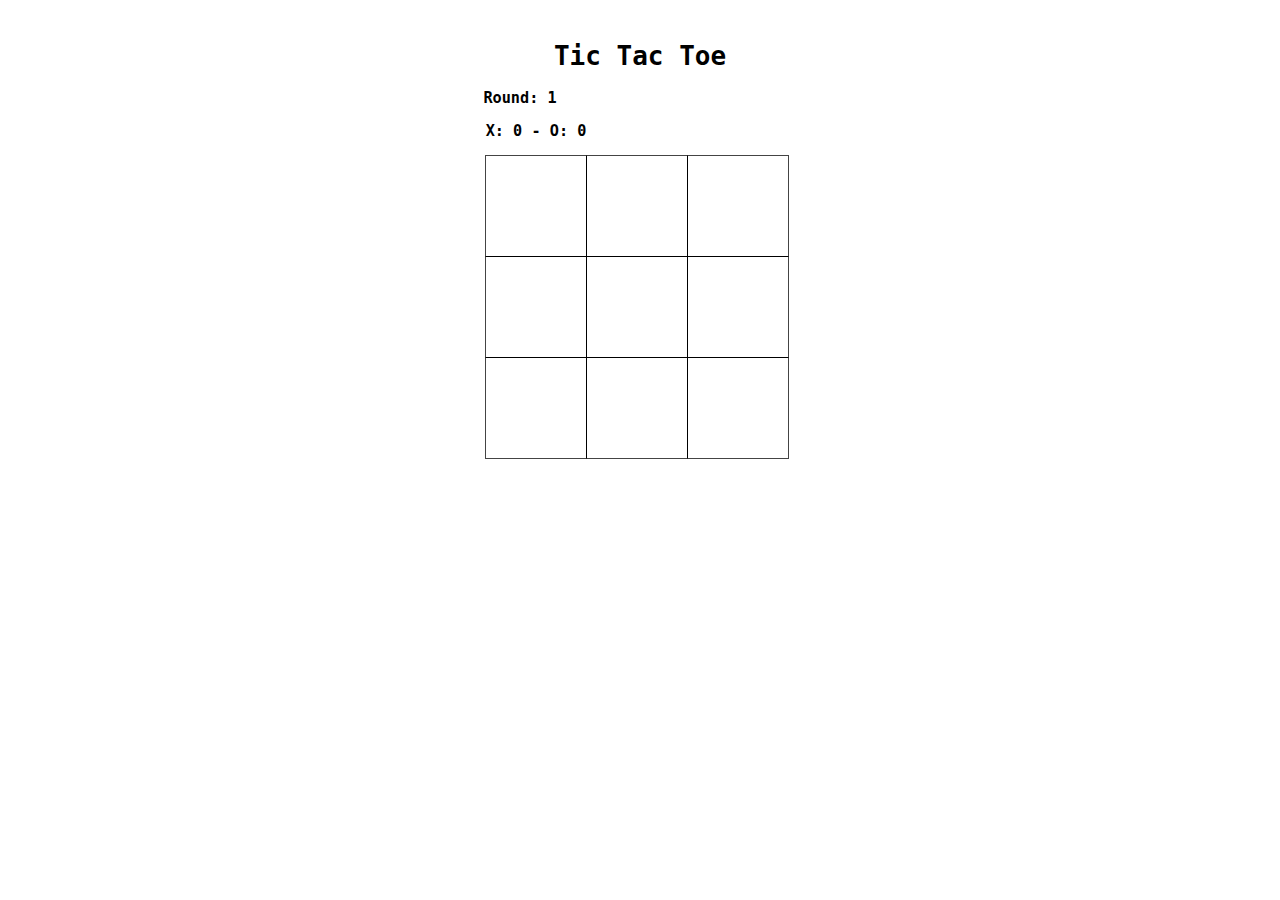
<file: game1.html>
<!DOCTYPE html>
<html lang="en">
  <head>
    <meta charset="UTF-8" />
    <meta http-equiv="X-UA-Compatible" content="IE=edge" />
    <meta name="viewport" content="width=device-width, initial-scale=1.0" />
    <link rel="stylesheet" href="game1.css" />
    <title>Document</title>
  </head>
  <body id="body">
    <div id="board">
      <h1 id="title">Tic Tac Toe</h1>
      <h3 id="round-counter"></h3>
      <h3 id="score-counter"></h3>
      <div class="row">
        <div class="top left"></div>
        <div class="top middle"></div>
        <div class="top right"></div>
      </div>
      <div class="row">
        <div class="center left"></div>
        <div class="center middle"></div>
        <div class="center right"></div>
      </div>
      <div class="row">
        <div class="bottom left"></div>
        <div class="bottom middle"></div>
        <div class="bottom right"></div>
      </div>
    </div>
    <script src="game1.js"></script>
  </body>
</html>
</file>
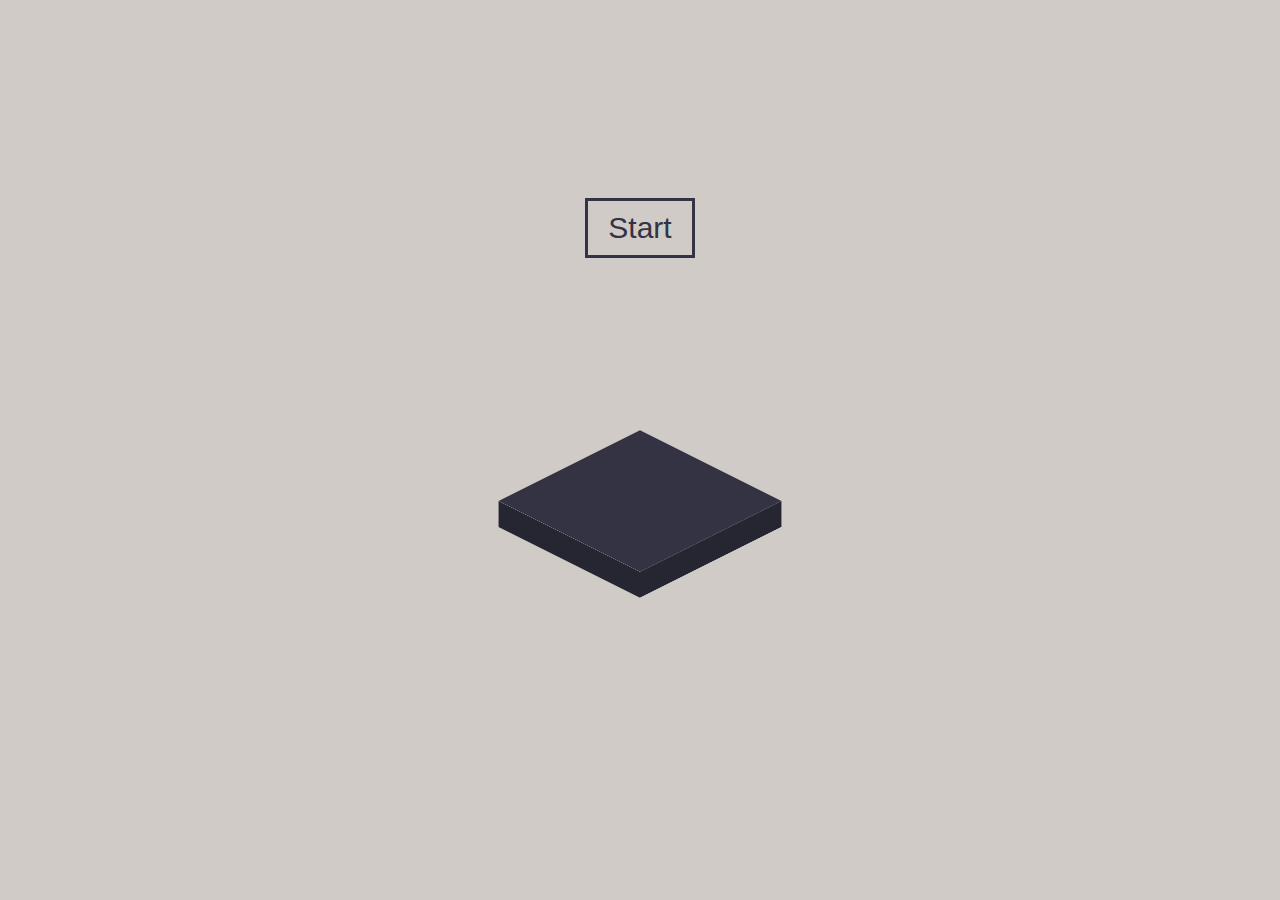
<file: game2.html>
<!DOCTYPE html>
<html lang="en">
  <head>
    <meta charset="UTF-8" />
    <meta http-equiv="X-UA-Compatible" content="IE=edge" />
    <meta name="viewport" content="width=device-width, initial-scale=1.0" />
    <link rel="stylesheet" href="game2.css" />
    <title>Document</title>
  </head>
  <body>
    <div id="score">0</div>
    <div id="instructions">
      Click (or press the spacebar) to place the block
    </div>
    <div id="start">Start</div>
    <div id="viewport">
      <div id="scene">
        <div id="base"></div>
        <div id="blocks"></div>
      </div>
    </div>

    <!-- bearror logo ✖ᴥ✖
    <svg
      width="32px"
      height="32px"
      viewBox="0 0 16 16"
      xmlns="http://www.w3.org/2000/svg"
    >
      <path
        d="M11.4244634,0.767914103 C10.3863591,0.275490952 9.22535174,0 8,0 C6.77464826,0 5.61364089,0.275490952 4.57553662,0.767914103 C4.20944372,0.300429788 3.63980643,0 3,0 C1.8954305,0 1,0.8954305 1,2 C1,2.50988517 1.19080535,2.97520536 1.50490939,3.32845391 C0.557887342,4.64283262 0,6.25626552 0,8 C0,12.418278 3.581722,16 8,16 C12.418278,16 16,12.418278 16,8 C16,6.25626552 15.4421127,4.64283262 14.4950906,3.32845391 C14.8091947,2.97520536 15,2.50988517 15,2 C15,0.8954305 14.1045695,0 13,0 C12.3601936,0 11.7905563,0.300429788 11.4244634,0.767914103 Z M6.68359375,13.1601562 L5.84375,14 L4.93798828,13.0942383 L4.03466797,14 L3.19238281,13.1601562 L4.09814453,12.2543945 L3.19238281,11.355957 L4.03955078,10.5087891 L4.93798828,11.409668 L5.83886719,10.5087891 L6.68359375,11.355957 L5.77783203,12.2543945 L6.68359375,13.1601562 Z M6.94042969,14 L6.94042969,13.6152344 L7.12207031,13.6152344 C7.37727992,13.6152344 7.57584564,13.5755212 7.71777344,13.4960938 C7.54459549,13.3515618 7.42773468,13.2330734 7.3671875,13.140625 C7.30664032,13.0481766 7.27636719,12.9420579 7.27636719,12.8222656 C7.27636719,12.654296 7.34244726,12.5195318 7.47460938,12.4179688 C7.60677149,12.3164057 7.78157443,12.265625 7.99902344,12.265625 C8.21647244,12.265625 8.39127538,12.3164057 8.5234375,12.4179688 C8.65559962,12.5195318 8.72167969,12.654296 8.72167969,12.8222656 C8.72167969,12.9420579 8.69108104,13.0485021 8.62988281,13.1416016 C8.56868459,13.234701 8.4521493,13.3528639 8.28027344,13.4960938 C8.42220123,13.5755212 8.62076695,13.6152344 8.87597656,13.6152344 L9.05761719,13.6152344 L9.05761719,14 L8.88183594,14 C8.71256426,14 8.56543031,13.9804689 8.44042969,13.9414062 C8.31542906,13.9023436 8.16829512,13.8294276 7.99902344,13.7226562 C7.82975176,13.8294276 7.68261781,13.9023436 7.55761719,13.9414062 C7.43261656,13.9804689 7.28548262,14 7.11621094,14 L6.94042969,14 Z M12.800293,13.1601562 L11.9604492,14 L11.0546875,13.0942383 L10.1513672,14 L9.30908203,13.1601562 L10.2148438,12.2543945 L9.30908203,11.355957 L10.15625,10.5087891 L11.0546875,11.409668 L11.9555664,10.5087891 L12.800293,11.355957 L11.8945312,12.2543945 L12.800293,13.1601562 Z"
      ></path>
    </svg> -->
    <script src="game2.js"></script>
  </body>
</html>
</file>
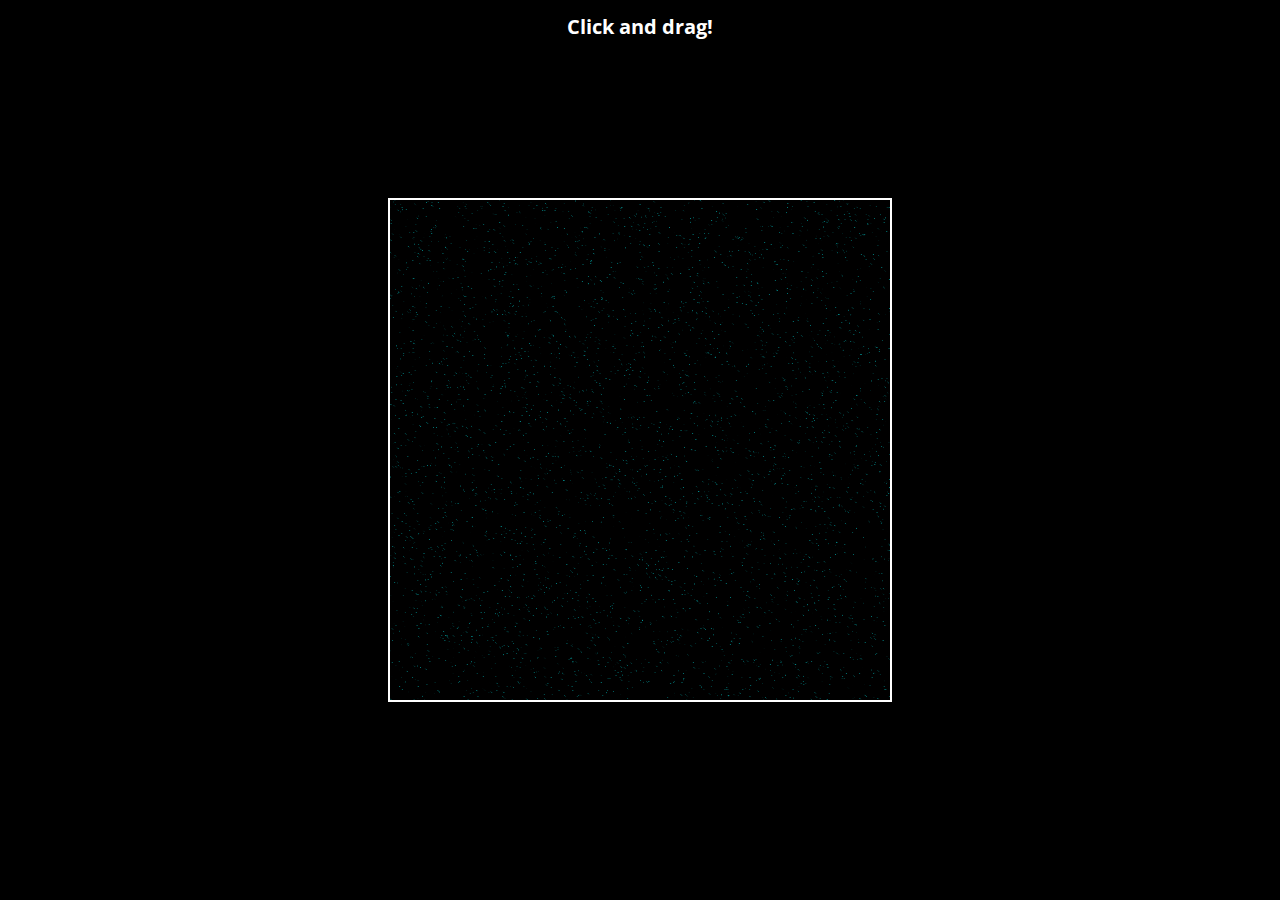
<file: game3.html>
<!DOCTYPE html>
<html lang="en">
  <head>
    <meta charset="UTF-8" />
    <meta http-equiv="X-UA-Compatible" content="IE=edge" />
    <meta name="viewport" content="width=device-width, initial-scale=1.0" />
    <link rel="stylesheet" href="game3.css" />
    <title>Document</title>
  </head>
  <body>
    <h1>Click and drag!</h1>
    <canvas id="c"></canvas>
    <script src="./game3.js"></script>
  </body>
</html>
</file>
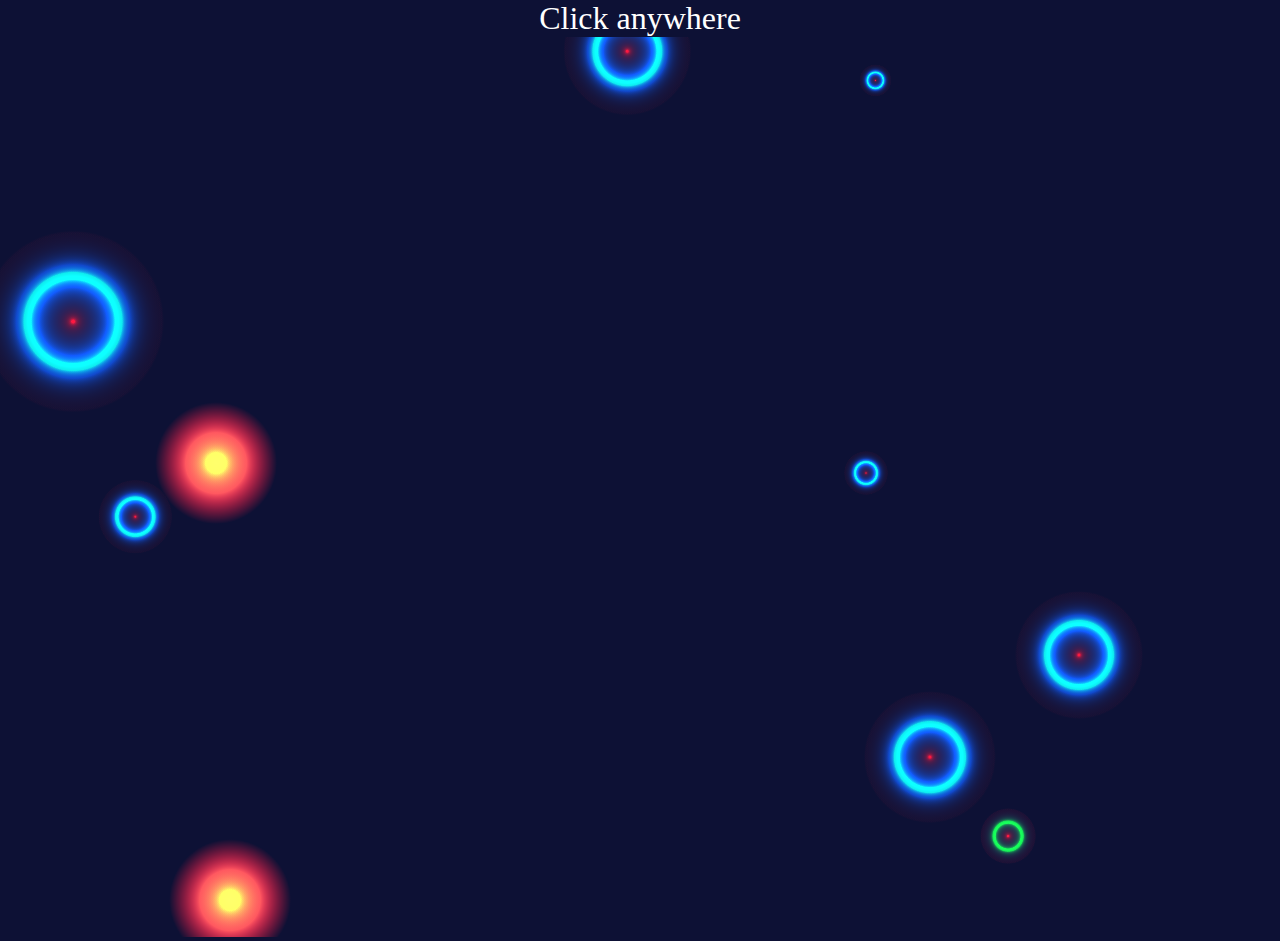
<file: game4.html>
<!DOCTYPE html>
<html lang="en">
  <head>
    <meta charset="UTF-8" />
    <meta http-equiv="X-UA-Compatible" content="IE=edge" />
    <meta name="viewport" content="width=device-width, initial-scale=1.0" />
    <link rel="stylesheet" href="game4.css" />
    <title>Document</title>
  </head>
  <body>
    <div id="title">Click anywhere</div>
    <canvas id="canvas"></canvas>
    <script src="game4.js"></script>
  </body>
</html>
</file>
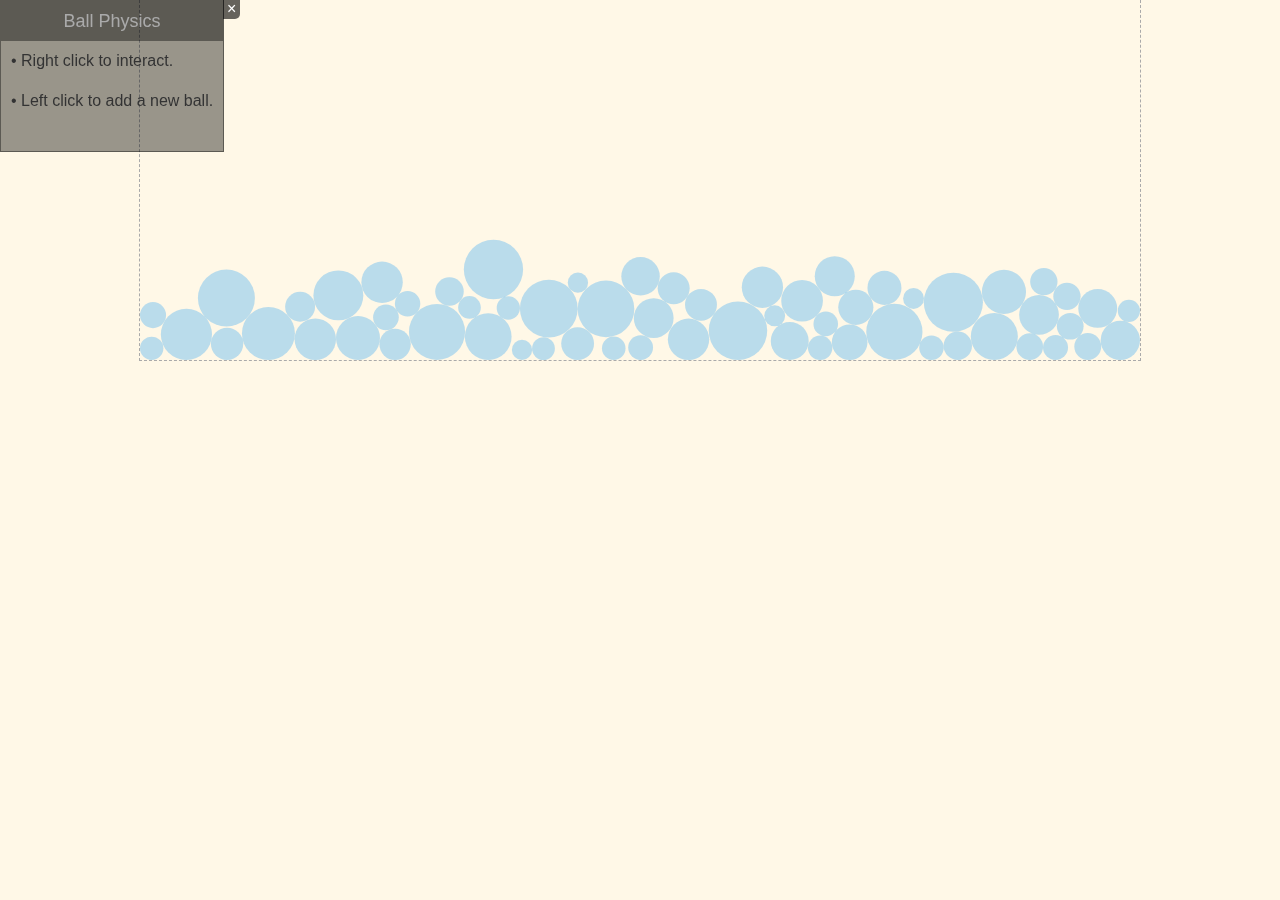
<file: game5.html>
<!DOCTYPE html>
<html lang="en">
  <head>
    <meta charset="UTF-8" />
    <meta http-equiv="X-UA-Compatible" content="IE=edge" />
    <meta name="viewport" content="width=device-width, initial-scale=1.0" />
    <link rel="stylesheet" href="game5.css" />
    <title>Document</title>
  </head>
  <body>
    <canvas id="c"></canvas>
    <div id="info">
      <a id="close" href="">
        &#215;
      </a>
      <div class="title">
        Ball Physics
      </div>
      <div class="item">
        &#8226; Right click to interact.
      </div>
      <div class="item">
        &#8226; Left click to add a new ball.
      </div>
    </div>
    <script src="game5.js"></script>
  </body>
</html>
</file>
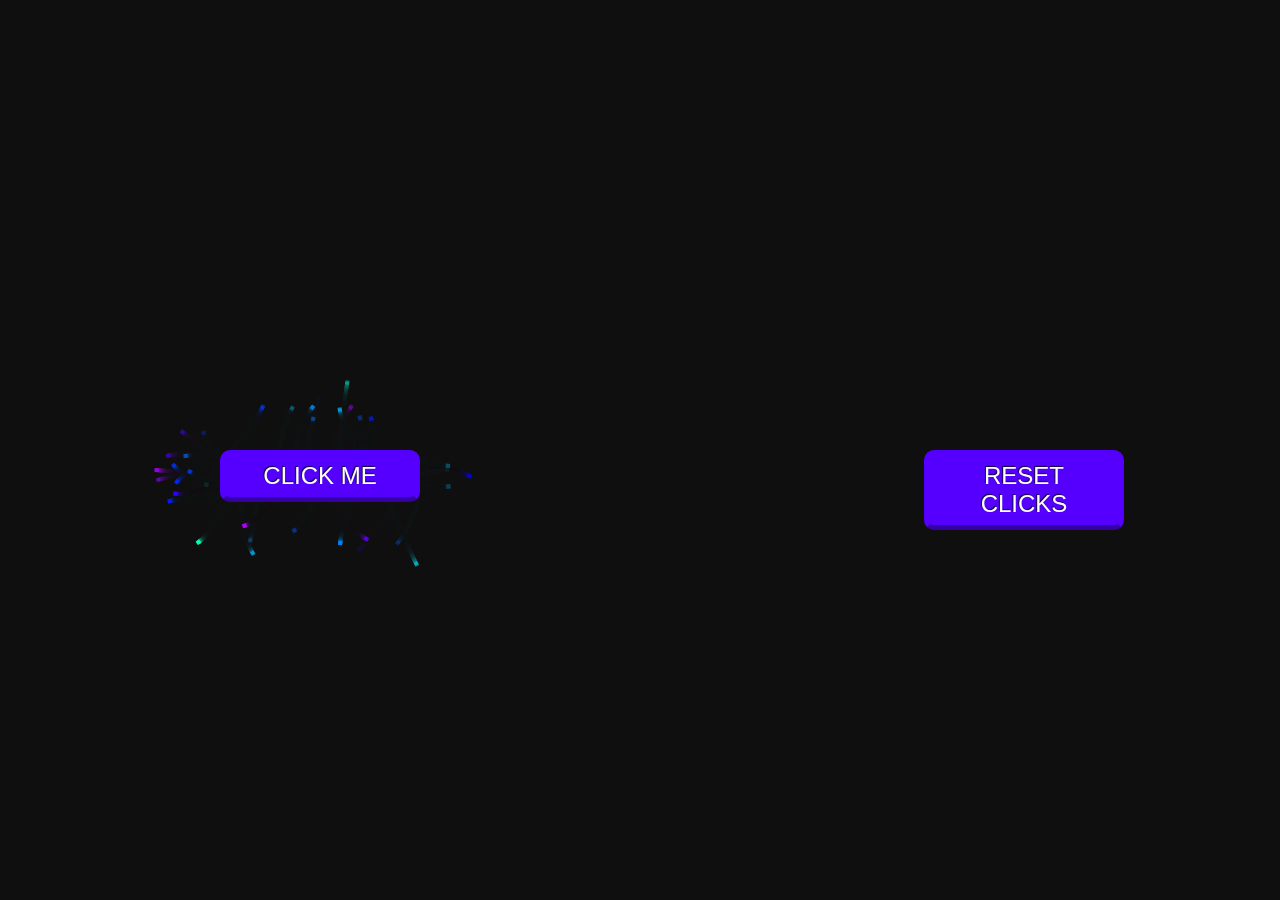
<file: game6.html>
<!DOCTYPE html>
<html lang="en">
  <head>
    <meta charset="UTF-8" />
    <meta http-equiv="X-UA-Compatible" content="IE=edge" />
    <meta name="viewport" content="width=device-width, initial-scale=1.0" />
    <link rel="stylesheet" href="game6.css" />
    <title>Document</title>
  </head>
  <body>
    <button id="button">click me</button>
    <button id="reset">Reset Clicks</button>
    <canvas id="myCanvas" width="500" height="500"></canvas>
    <script>
      var button = document.getElementById("button"),
        count = 0;
      button.onclick = function () {
        count += 1;
        button.innerHTML = "Click me: " + count;
      };
      var resetBtn = document.getElementById("reset");
      resetBtn.onclick = () => {
        count = 0;
        button.innerHTML = "Click ME";
      };
    </script>
    <script src="game6.js"></script>
  </body>
</html>
</file>
<file: game1.css>
h1 {
  transition: all 2s;
}
#board {
  padding-top: 1rem;
  background-color: white;
  text-align: center;
  font-family: monospace;
  margin: auto;
  padding-bottom: 10rem;
  width: 50%;
  border-radius: 10%;
}

@media only screen and (max-width: 479px) {
  #board {
    margin-right: 0;
    margin-left: 16px;
    padding-bottom: 100px;
    padding-left: 10px;
    padding-right: 10px;
    padding-top: 16px;
    width: 400px;
    height: 400px;
  }
}

#score-counter {
  margin-right: 13rem;
}
#round-counter {
  margin-right: 15rem;
}

.row {
  clear: both;
  width: 310px;
  margin: 0 auto;
}

.row > div {
  float: left;
  height: 100px;
  width: 100px;
  cursor: pointer;
  line-height: 100px;
  font-size: 75px;
  transition: all 0.2s;
}

.row > div:hover {
  background-color: gray;
}

.bottom {
  border-top: 1px solid black;
  border-bottom: 1px solid #444;
}

.top {
  border-bottom: 1px solid black;
  border-top: 1px solid #444;
}

.left {
  border-right: 1px solid black;
  border-left: 1px solid #444;
}
.right {
  border-left: 1px solid black;
  border-right: 1px solid #444;
}
</file>
<file: game2.css>
:root {
  --x: 0px;
  --y: 0px;
  --z: 0px;
  --ox: 0px;
  --oy: 0px;
}

html,
body {
  display: flex;
  height: 100%;
  width: 100%;
  margin: 0;
  overflow: hidden;
  align-items: center;
  justify-content: center;
  background-color: #d0cbc7;
  color: #333344;
  font-family: -apple-system, BlinkMacSystemFont, "Segoe UI", Roboto, Helvetica,
    Arial, sans-serif, "Apple Color Emoji", "Segoe UI Emoji", "Segoe UI Symbol";
  user-select: none;
}

#score,
#instructions,
#start {
  position: absolute;
  transition: all 0.5s ease;
}

#score {
  top: 25px;
  opacity: 0;
  font-size: 10vh;
  transform: translateY(-100px);
}
#instructions {
  top: 16vh;
  opacity: 0;
  text-align: center;
}
#start {
  top: 22vh;
  opacity: 1;
  border: 3px solid #333344;
  padding: 10px 20px;
  font-size: 30px;
  transform: translateY(0);
}

#score.ready {
  opacity: 1;
  transform: translateY(0);
}
#instructions.ready {
  opacity: 1;
}
#start.ready {
  opacity: 0;
  transform: translateY(-50px);
}

#score.lose {
  font-size: 15vh;
}

#viewport {
  perspective: none;
  margin-top: 50px;
  transform-style: preserve-3d;
  transform: rotateX(60deg) rotateY(0deg) rotateZ(45deg);
}

#scene {
  height: 200px;
  width: 200px;
  transform-style: preserve-3d;
  transition: transform 0.2s;
}

#base {
  height: 200px;
  width: 200px;
  background-color: #333344;
  transform: translateZ(-30px);
}

.block,
.chunk,
#base {
  position: absolute;
  transform-style: preserve-3d;
}

.block:before,
.chunk:before,
#base:before,
.block:after,
.chunk:after,
#base:after {
  content: "";
  position: absolute;
  background-color: inherit;
  filter: brightness(75%);
}

.block:before,
.chunk:before,
#base:before {
  right: 0;
  width: 30px;
  height: 100%;
  transform: rotateX(-90deg) translate3D(calc(100% - 15px), 15px, 0)
    rotateX(90deg) rotateY(90deg);
}

.block:after,
.chunk:after,
#base:after {
  bottom: 0;
  width: 100%;
  height: 30px;
  transform: rotateY(-90deg) translate3D(-15px, calc(100% - 15px), 0)
    rotateY(90deg) rotateX(90deg);
}

.block:last-child:nth-child(even) {
  animation: 6s ease-in-out 0s infinite none running slide-y;
}
.block:last-child:nth-child(odd) {
  animation: 6s ease-in-out 0s infinite none running slide-x;
}
.fall-y {
  animation: 1s ease-in 0s fall-y;
}
.fall-x {
  animation: 1s ease-in 0s fall-x;
}

@keyframes slide-x {
  0% {
    transform: translate3D(-220px, var(--y), var(--z));
  }
  50% {
    transform: translate3D(220px, var(--y), var(--z));
  }
  100% {
    transform: translate3D(-220px, var(--y), var(--z));
  }
}
@keyframes slide-y {
  0% {
    transform: translate3D(var(--x), -220px, var(--z));
  }
  50% {
    transform: translate3D(var(--x), 220px, var(--z));
  }
  100% {
    transform: translate3D(var(--x), -220px, var(--z));
  }
}

@keyframes fall-x {
  from {
    transform: translate3D(var(--ox), var(--oy), calc(var(--z) - 30px));
  }
  to {
    transform: translate3D(var(--ox), var(--oy), calc(var(--z) - 120px))
      rotateY(60deg);
    background-color: rgba(0, 0, 0, 0);
  }
}
@keyframes fall-y {
  from {
    transform: translate3D(var(--ox), var(--oy), calc(var(--z) - 30px));
  }
  to {
    transform: translate3D(var(--ox), var(--oy), calc(var(--z) - 120px))
      rotateX(-60deg);
    background-color: rgba(0, 0, 0, 0);
  }
}

.block.disappear {
  width: 0 !important;
  height: 0 !important;
  transition: all 0.2s;
}

/* bearror logo ✖ᴥ✖ */
svg {
  position: fixed;
  bottom: 10px;
  right: 10px;
  fill: #888;
  opacity: 0.2;
}
</file>
<file: game3.css>
@import url("https://fonts.googleapis.com/css?family=Open+Sans:300,400,600,700");

body {
  margin: 0;
  background: #000;
  font-family: "Open Sans";
}
h1 {
  color: #ffffff;
  text-align: center;
  font-size: 20px;
}
canvas {
  position: absolute;
  top: 0;
  right: 0;
  bottom: 0;
  left: 0;
  margin: auto;
  border: 2px solid white;
}
</file>
<file: game4.css>
body {
  background: hsl(235, 60%, 13%); /*#051a41;*/
  margin: 0;
  overflow: hidden;
}

#title {
  color: white;
  text-align: center;
  font-size: 2rem;
}
</file>
<file: game5.css>
* {
  margin: 0;
  padding: 0;
}

body,
html {
  background: #fff8e7;
  width: 100%;
  height: 100%;
}

canvas {
  background: #fff8e7;
  width: 1000px;
  height: 360px;
  margin: 0 auto;
  display: block;
  border: 1px dashed #aaa;
  border-top: none;
}

#info {
  position: absolute;
  top: 0;
  left: 0;
  padding-bottom: 30px;
  background: rgba(0, 0, 0, 0.4);
  border: 1px solid rgba(0, 0, 0, 0.4);
}

#info #close {
  position: absolute;
  width: 17px;
  height: 20px;
  right: -17px;
  top: -2px;
  line-height: 20px;
  text-align: center;
  color: #fff;
  font-family: Arial, sans-serif;
  background: rgba(0, 0, 0, 0.6);
  text-decoration: none;
  border-bottom-right-radius: 5px;
}

#info .title {
  width: 100%;
  height: 40px;
  line-height: 40px;
  text-align: center;
  color: #aaa;
  font-family: Arial, sans-serif;
  font-size: 18px;
  background: rgba(0, 0, 0, 0.4);
}

#info .footer {
  width: 100%;
  height: 30px;
  position: absolute;
  bottom: 0;
  line-height: 30px;
  text-align: center;
  color: #ade1f7;
  font-family: Arial, sans-serif;
  font-size: 16px;
  background: rgba(0, 0, 0, 0.2);
  text-decoration: none;
}

#info .item {
  line-height: 40px;
  color: #333;
  font-family: Arial, sans-serif;
  font-size: 16px;
  margin: 0 10px;
}
</file>
<file: game6.css>
body {
  margin: 0;
  overflow: hidden;
}
#myCanvas {
  display: block;
}

#button,
#reset {
  font-family: "Gill Sans", "Gill Sans MT", Calibri, sans-serif;
  position: absolute;
  font-size: 1.5em;
  text-transform: uppercase;
  padding: 7px 20px;
  left: 25%;
  width: 200px;
  margin-left: -100px;
  top: 50%;
  border-radius: 10px;
  color: white;
  text-shadow: -1px -1px 1px rgba(0, 0, 0, 0.8);
  border: 5px solid transparent;
  border-bottom-color: rgba(0, 0, 0, 0.35);
  background: hsla(260, 100%, 50%, 1);
  cursor: pointer;
  outline: 0 !important;

  animation: pulse 1s infinite alternate;
  transition: background 0.4s, border 0.2s, margin 0.2s;
}
#reset {
  left: 80%;
}
#button:hover,
#reset:hover {
  background: hsla(220, 100%, 60%, 1);
  margin-top: -1px;

  animation: none;
}
#button:active {
  border-bottom-width: 0;
  margin-top: 5px;
}
@keyframes pulse {
  0% {
    margin-top: 0px;
  }
  100% {
    margin-top: 6px;
  }
}
</file>
